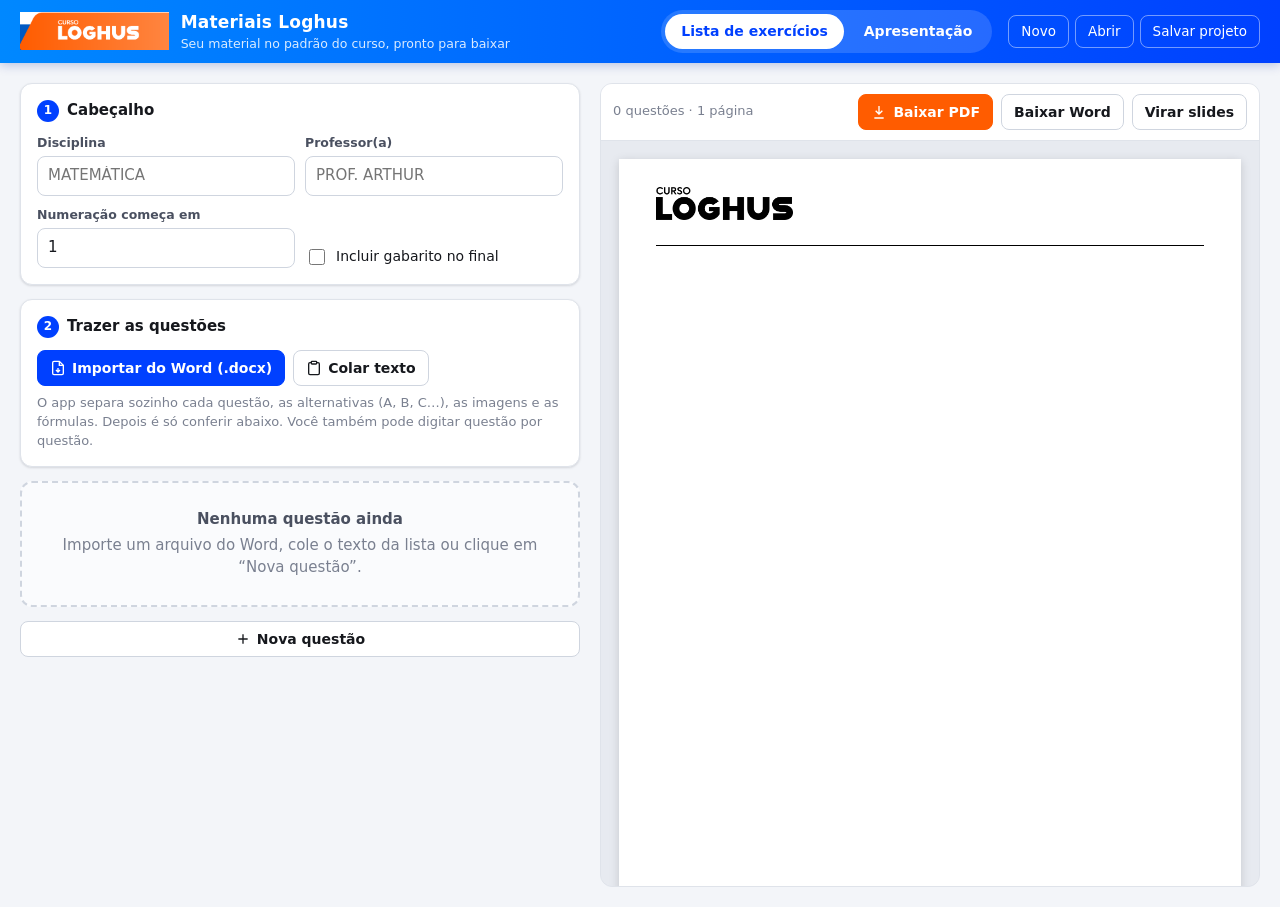
<file: materiais-loghus/index.html>
<!doctype html>
<html lang="pt-BR">
<head>
<meta charset="utf-8">
<meta name="viewport" content="width=device-width,initial-scale=1">
<title>Materiais Loghus</title>
<meta name="description" content="Coloque listas de exercícios e apresentações no layout padrão do Curso Loghus.">
<meta name="theme-color" content="#0040FF">
<link rel="icon" href="assets/icon.png">
<link rel="stylesheet" href="lib/katex/katex.min.css">
<link rel="stylesheet" href="css/app.css">
</head>
<body>

<header class="topbar">
  <div class="topbar-in">
    <div class="brand">
      <img src="assets/tab.png" alt="Curso Loghus">
      <div><h1>Materiais Loghus</h1><p>Seu material no padrão do curso, pronto para baixar</p></div>
    </div>
    <nav class="tabs" role="tablist">
      <button class="tab" role="tab" data-tab="lista" aria-selected="true">Lista de exercícios</button>
      <button class="tab" role="tab" data-tab="slides" aria-selected="false">Apresentação</button>
    </nav>
    <div class="proj">
      <button class="btn-ghost-w" id="btn-novo" title="Começar um material do zero">Novo</button>
      <button class="btn-ghost-w" id="btn-abrir" title="Abrir um projeto salvo (.loghus)">Abrir</button>
      <button class="btn-ghost-w" id="btn-salvar" title="Salvar o projeto para continuar depois">Salvar projeto</button>
    </div>
  </div>
</header>

<!-- ================= LISTA ================= -->
<main class="view work on" id="view-lista">
  <section class="editor">
    <div class="card">
      <h2><span class="step">1</span> Cabeçalho</h2>
      <div class="row">
        <label class="field"><span>Disciplina</span><input type="text" id="l-disc" placeholder="MATEMÁTICA"></label>
        <label class="field"><span>Professor(a)</span><input type="text" id="l-prof" placeholder="PROF. ARTHUR"></label>
      </div>
      <div class="row" style="margin-top:10px;align-items:end">
        <label class="field"><span>Numeração começa em</span><input type="number" id="l-num" min="1" value="1"></label>
        <label class="check"><input type="checkbox" id="l-gab"> Incluir gabarito no final</label>
      </div>
    </div>

    <div class="card">
      <h2><span class="step">2</span> Trazer as questões</h2>
      <div class="btns">
        <button class="btn primary" id="btn-docx"><svg viewBox="0 0 24 24" fill="none" stroke="currentColor" stroke-width="2"><path d="M14 2H6a2 2 0 0 0-2 2v16a2 2 0 0 0 2 2h12a2 2 0 0 0 2-2V8z"/><path d="M14 2v6h6M12 18v-6M9 15l3 3 3-3"/></svg>Importar do Word (.docx)</button>
        <button class="btn" id="btn-colar"><svg viewBox="0 0 24 24" fill="none" stroke="currentColor" stroke-width="2"><rect x="8" y="2" width="8" height="4" rx="1"/><path d="M16 4h2a2 2 0 0 1 2 2v14a2 2 0 0 1-2 2H6a2 2 0 0 1-2-2V6a2 2 0 0 1 2-2h2"/></svg>Colar texto</button>
      </div>
      <p class="hint">O app separa sozinho cada questão, as alternativas (A, B, C…), as imagens e as fórmulas. Depois é só conferir abaixo. Você também pode digitar questão por questão.</p>
    </div>

    <div id="q-list" class="editor"></div>
    <div class="add-bar"><button class="btn" id="btn-addq"><svg viewBox="0 0 24 24" fill="none" stroke="currentColor" stroke-width="2"><path d="M12 5v14M5 12h14"/></svg>Nova questão</button></div>
  </section>

  <section class="preview" aria-label="Prévia da lista">
    <div class="pv-bar">
      <span class="info" id="l-info">Prévia</span>
      <button class="btn accent" id="btn-pdf"><svg viewBox="0 0 24 24" fill="none" stroke="currentColor" stroke-width="2"><path d="M12 3v12M7 10l5 5 5-5M5 21h14"/></svg>Baixar PDF</button>
      <button class="btn" id="btn-word">Baixar Word</button>
      <button class="btn" id="btn-toslides" title="Cria uma apresentação com estas questões">Virar slides</button>
    </div>
    <div class="pv-scroll"><div class="zoomer" id="l-zoom"><div class="sheets" id="l-pages"></div></div></div>
  </section>
</main>

<!-- ================= SLIDES ================= -->
<main class="view work" id="view-slides">
  <section class="editor">
    <div class="card">
      <h2><span class="step">1</span> Apresentação</h2>
      <label class="field"><span>Nome do arquivo</span><input type="text" id="s-title" placeholder="Aulão de Geometria – Prof. Arthur"></label>
      <div class="btns" style="margin-top:10px">
        <button class="btn" id="btn-fromlista" title="Usa as questões da aba Lista de exercícios">Trazer questões da lista</button>
      </div>
    </div>
    <div id="s-list" class="editor"></div>
    <div class="card">
      <h2><span class="step">+</span> Adicionar slide</h2>
      <div class="add-bar" id="s-add">
        <button class="btn sm" data-add="capa">Capa</button>
        <button class="btn sm" data-add="secao">Divisória</button>
        <button class="btn sm" data-add="topicos">Tópicos</button>
        <button class="btn sm" data-add="texto-imagem">Texto + imagem</button>
        <button class="btn sm" data-add="imagem">Imagem</button>
        <button class="btn sm" data-add="questao">Questão</button>
      </div>
    </div>
  </section>
  <section class="preview" aria-label="Prévia dos slides">
    <div class="pv-bar">
      <span class="info" id="s-info">Prévia</span>
      <button class="btn accent" id="btn-pptx"><svg viewBox="0 0 24 24" fill="none" stroke="currentColor" stroke-width="2"><path d="M12 3v12M7 10l5 5 5-5M5 21h14"/></svg>Baixar PowerPoint</button>
    </div>
    <div class="pv-scroll"><div class="slides-grid" id="s-prev"></div></div>
  </section>
</main>

<!-- ================= janelas ================= -->
<div class="modal" id="m-colar" role="dialog" aria-modal="true">
  <div class="dialog">
    <header><h3>Colar a lista</h3><p>Cole o texto das questões (do Word, Google Docs, PDF ou site). Imagens podem ser coladas aqui também.</p></header>
    <div class="dbody">
      <textarea id="colar-txt" rows="14" placeholder="1. Enunciado da questão…&#10;a) primeira alternativa&#10;b) segunda alternativa&#10;…&#10;&#10;2. Próxima questão…"></textarea>
      <label class="check"><input type="checkbox" id="colar-join"> Juntar linhas quebradas (texto copiado de PDF)</label>
      <div class="summary" id="colar-sum">Cole o texto acima.</div>
    </div>
    <footer>
      <button class="btn" data-close>Cancelar</button>
      <button class="btn" id="colar-add">Adicionar ao final</button>
      <button class="btn primary" id="colar-rep">Substituir a lista</button>
    </footer>
  </div>
</div>

<div class="modal" id="m-docx" role="dialog" aria-modal="true">
  <div class="dialog">
    <header><h3>Importar do Word</h3><p id="docx-name"></p></header>
    <div class="dbody"><div class="summary" id="docx-sum"></div><div id="docx-warn"></div></div>
    <footer>
      <button class="btn" data-close>Cancelar</button>
      <button class="btn" id="docx-add">Adicionar ao final</button>
      <button class="btn primary" id="docx-rep">Substituir a lista</button>
    </footer>
  </div>
</div>

<div class="modal" id="m-math" role="dialog" aria-modal="true">
  <div class="dialog">
    <header><h3>Inserir fórmula</h3><p>Use os botões ou escreva em LaTeX. Ex.: <code>\frac{50x}{4}+\sqrt{3}</code></p></header>
    <div class="dbody">
      <div class="mathkeys" id="math-keys"></div>
      <input type="text" id="math-in" placeholder="\frac{a}{b}" autocomplete="off" spellcheck="false">
      <div class="mathprev" id="math-prev"></div>
    </div>
    <footer><button class="btn" data-close>Cancelar</button><button class="btn primary" id="math-ok">Inserir</button></footer>
  </div>
</div>

<div class="modal" id="m-pdf" role="dialog" aria-modal="true">
  <div class="dialog" style="width:min(520px,100%)">
    <header><h3>Salvar a lista em PDF</h3></header>
    <div class="dbody">
      <p style="margin:0">Vai abrir a janela de impressão. Em <b>Destino</b> (ou Impressora), escolha <b>Salvar como PDF</b> e clique em <b>Salvar</b>.</p>
      <p class="hint" style="margin:0">Deixe o tamanho do papel em A4 e as margens em “Padrão” ou “Nenhuma”. No celular, use “Compartilhar → Imprimir” e depois salve o PDF.</p>
      <label class="check"><input type="checkbox" id="pdf-nomore"> Não mostrar de novo</label>
    </div>
    <footer><button class="btn" data-close>Cancelar</button><button class="btn primary" id="pdf-go">Abrir impressão</button></footer>
  </div>
</div>

<input type="file" id="f-docx" accept=".docx,application/vnd.openxmlformats-officedocument.wordprocessingml.document" hidden>
<input type="file" id="f-img" accept="image/*" multiple hidden>
<input type="file" id="f-proj" accept=".loghus,.json,application/json" hidden>

<div class="toast" id="toast"></div>
<div class="busy" id="busy">Processando…</div>
<div id="print-root"></div>

<script src="lib/jszip.min.js"></script>
<script src="lib/katex/katex.min.js"></script>
<script src="js/latex.js"></script>
<script src="js/rich.js"></script>
<script src="js/parser.js"></script>
<script src="js/docx-import.js"></script>
<script src="js/lista-render.js"></script>
<script src="js/lista-docx.js"></script>
<script src="js/slides.js"></script>
<script src="js/modelos.js"></script>
<script src="js/app.js"></script>
</body>
</html>
</file>
<file: materiais-loghus/css/app.css>
/* ---------- fontes (métrica idêntica a Times New Roman, Helvetica/Arial e Calibri) ---------- */
@font-face { font-family: 'LoghusSerif'; src: url(../fonts/LiberationSerif-Regular.woff2) format('woff2'); font-weight: 400; font-style: normal; }
@font-face { font-family: 'LoghusSerif'; src: url(../fonts/LiberationSerif-Bold.woff2) format('woff2'); font-weight: 700; font-style: normal; }
@font-face { font-family: 'LoghusSerif'; src: url(../fonts/LiberationSerif-Italic.woff2) format('woff2'); font-weight: 400; font-style: italic; }
@font-face { font-family: 'LoghusSerif'; src: url(../fonts/LiberationSerif-BoldItalic.woff2) format('woff2'); font-weight: 700; font-style: italic; }
@font-face { font-family: 'LoghusSans'; src: url(../fonts/LiberationSans-Regular.woff2) format('woff2'); font-weight: 400; }
@font-face { font-family: 'LoghusSans'; src: url(../fonts/LiberationSans-Bold.woff2) format('woff2'); font-weight: 700; }
@font-face { font-family: 'Carlito'; src: url(../fonts/Carlito-Regular.woff2) format('woff2'); font-weight: 400; font-style: normal; }
@font-face { font-family: 'Carlito'; src: url(../fonts/Carlito-Bold.woff2) format('woff2'); font-weight: 700; font-style: normal; }
@font-face { font-family: 'Carlito'; src: url(../fonts/Carlito-Italic.woff2) format('woff2'); font-weight: 400; font-style: italic; }
@font-face { font-family: 'Carlito'; src: url(../fonts/Carlito-BoldItalic.woff2) format('woff2'); font-weight: 700; font-style: italic; }

:root {
  --blue: #0040FF;
  --blue-2: #0088FF;
  --blue-dark: #0030C0;
  --orange: #FF5C00;
  --ink: #16181d;
  --ink-2: #4a5060;
  --ink-3: #7a8090;
  --line: #dfe3ea;
  --bg: #f3f5f9;
  --card: #ffffff;
  --danger: #c62828;
  --ok: #157f3b;
  --radius: 12px;
  --shadow: 0 1px 2px rgba(16, 24, 40, .06), 0 1px 3px rgba(16, 24, 40, .08);
}
* { box-sizing: border-box; }
html, body { margin: 0; }
body { background: var(--bg); color: var(--ink); font: 15px/1.45 system-ui, -apple-system, 'Segoe UI', Roboto, 'Helvetica Neue', Arial, sans-serif; -webkit-font-smoothing: antialiased; }
button, input, select, textarea { font: inherit; color: inherit; }
a { color: var(--blue); }

/* ---------- topo ---------- */
.topbar { position: sticky; top: 0; z-index: 30; background: linear-gradient(90deg, var(--blue-2), var(--blue)); color: #fff; box-shadow: 0 2px 10px rgba(0, 40, 160, .25); }
.topbar-in { display: flex; align-items: center; gap: 16px; padding: 10px 20px; max-width: 1600px; margin: 0 auto; flex-wrap: wrap; }
.brand { display: flex; align-items: center; gap: 12px; min-width: 0; }
.brand img { height: 38px; border-radius: 0; display: block; }
.brand h1 { font-size: 17px; margin: 0; font-weight: 700; letter-spacing: .2px; white-space: nowrap; }
.brand p { margin: 0; font-size: 12.5px; opacity: .85; white-space: nowrap; }
.tabs { display: flex; gap: 4px; background: rgba(255, 255, 255, .15); padding: 4px; border-radius: 999px; margin-left: auto; }
.tab { border: 0; background: transparent; color: #fff; padding: 7px 16px; border-radius: 999px; cursor: pointer; font-weight: 600; font-size: 14px; white-space: nowrap; }
.tab[aria-selected="true"] { background: #fff; color: var(--blue); }
.proj { display: flex; gap: 6px; }
.btn-ghost-w { border: 1px solid rgba(255, 255, 255, .45); background: transparent; color: #fff; border-radius: 8px; padding: 6px 12px; cursor: pointer; font-size: 13.5px; white-space: nowrap; }
.btn-ghost-w:hover { background: rgba(255, 255, 255, .12); }

/* ---------- layout ---------- */
.view { display: none; }
.view.on { display: grid; }
.work { grid-template-columns: minmax(380px, 560px) 1fr; gap: 20px; max-width: 1600px; margin: 0 auto; padding: 20px; align-items: start; }
.editor { display: flex; flex-direction: column; gap: 14px; min-width: 0; }
.preview { position: sticky; top: 76px; height: calc(100vh - 96px); display: flex; flex-direction: column; background: #e7eaf0; border-radius: var(--radius); border: 1px solid var(--line); min-width: 0; overflow: hidden; }
.pv-bar { display: flex; align-items: center; gap: 8px; padding: 10px 12px; background: #fff; border-bottom: 1px solid var(--line); flex-wrap: wrap; }
.pv-bar .info { color: var(--ink-3); font-size: 13px; margin-right: auto; }
.pv-scroll { overflow: auto; flex: 1; padding: 18px; }

/* ---------- cartões e campos ---------- */
.card { background: var(--card); border: 1px solid var(--line); border-radius: var(--radius); box-shadow: var(--shadow); padding: 16px; }
.card h2 { font-size: 15px; margin: 0 0 12px; display: flex; align-items: center; gap: 8px; }
.card h2 .step { width: 22px; height: 22px; border-radius: 50%; background: var(--blue); color: #fff; display: inline-grid; place-items: center; font-size: 12px; }
.row { display: grid; grid-template-columns: 1fr 1fr; gap: 10px; }
.field { display: flex; flex-direction: column; gap: 4px; min-width: 0; }
.field > span { font-size: 12.5px; font-weight: 600; color: var(--ink-2); }
.field small { color: var(--ink-3); font-size: 12px; }
input[type=text], input[type=number], textarea, select { width: 100%; border: 1px solid #cfd5df; border-radius: 8px; padding: 8px 10px; background: #fff; outline: none; }
input:focus, textarea:focus, select:focus { border-color: var(--blue); box-shadow: 0 0 0 3px rgba(0, 64, 255, .15); }
textarea { resize: vertical; min-height: 84px; line-height: 1.45; }
.check { display: flex; align-items: center; gap: 8px; font-size: 14px; cursor: pointer; user-select: none; }
.check input { width: 16px; height: 16px; accent-color: var(--blue); }
.hint { color: var(--ink-3); font-size: 13px; margin: 8px 0 0; }

.btn { display: inline-flex; align-items: center; justify-content: center; gap: 6px; border: 1px solid #cfd5df; background: #fff; border-radius: 8px; padding: 7px 12px; cursor: pointer; font-weight: 600; font-size: 14px; white-space: nowrap; }
.btn:hover { border-color: var(--blue); color: var(--blue); }
.btn.primary { background: var(--blue); border-color: var(--blue); color: #fff; }
.btn.primary:hover { background: var(--blue-dark); color: #fff; }
.btn.accent { background: var(--orange); border-color: var(--orange); color: #fff; }
.btn.accent:hover { filter: brightness(.95); color: #fff; }
.btn.sm { padding: 4px 9px; font-size: 13px; font-weight: 600; }
.btn.icon { padding: 4px 7px; }
.btn.danger:hover { border-color: var(--danger); color: var(--danger); }
.btn svg { width: 16px; height: 16px; flex: none; }
.btns { display: flex; gap: 8px; flex-wrap: wrap; }

/* ---------- questão ---------- */
.q { padding: 0; overflow: hidden; }
.q-head { display: flex; align-items: center; gap: 8px; padding: 10px 12px 10px 16px; background: #f7f9fc; border-bottom: 1px solid var(--line); }
.q-head b { font-size: 14.5px; }
.q-head .tag { font-size: 12px; color: var(--ink-3); }
.q-head .sp { flex: 1; }
.q-body { padding: 12px 16px 16px; display: flex; flex-direction: column; gap: 10px; }
.toolbar { display: flex; gap: 6px; flex-wrap: wrap; }
.toolbar .btn { font-weight: 500; }
.imgs { display: flex; gap: 8px; flex-wrap: wrap; }
.imgs:empty { display: none; }
.chip { display: flex; align-items: center; gap: 6px; border: 1px solid var(--line); border-radius: 8px; padding: 4px 6px 4px 4px; background: #fafbfd; }
.chip img { width: 54px; height: 40px; object-fit: contain; background: #fff; border-radius: 4px; border: 1px solid #eef0f4; }
.chip select { width: auto; padding: 2px 4px; font-size: 12.5px; }
.chip .x { border: 0; background: none; color: var(--ink-3); cursor: pointer; font-size: 16px; line-height: 1; padding: 2px 4px; }
.chip .x:hover { color: var(--danger); }
.alts { display: flex; flex-direction: column; gap: 6px; }
.alt-row { display: grid; grid-template-columns: auto 24px 1fr; align-items: center; gap: 8px; }
.alt-row .let { width: 24px; height: 24px; border-radius: 50%; background: #111; color: #fff; display: grid; place-items: center; font-size: 12px; font-weight: 700; }
.alt-row input[type=radio] { width: 16px; height: 16px; accent-color: var(--ok); margin: 0; }
.alt-row.right .let { background: var(--ok); }
.alts-foot { display: flex; align-items: center; gap: 8px; font-size: 12.5px; color: var(--ink-3); }
.alts-foot .sp { flex: 1; }
details.res summary { cursor: pointer; font-size: 13.5px; color: var(--ink-2); font-weight: 600; }
details.res textarea { margin-top: 8px; }
.add-bar { display: flex; gap: 8px; flex-wrap: wrap; }
.add-bar .btn { flex: 1 1 auto; }
.empty { text-align: center; color: var(--ink-3); padding: 26px 16px; border: 2px dashed #cfd5df; border-radius: var(--radius); background: #fafbfd; }
.empty b { color: var(--ink-2); display: block; margin-bottom: 4px; font-size: 15px; }
.dropping { outline: 3px dashed var(--blue); outline-offset: 2px; }

/* ---------- prévia da lista (A4) ---------- */
.sheets { display: flex; flex-direction: column; align-items: center; gap: 18px; }
.page { position: relative; width: 595.3pt; height: 841.9pt; background: #fff; box-shadow: 0 2px 12px rgba(0, 0, 0, .15); overflow: hidden; flex: none; }
.lista-sheet .col, .page .col { position: absolute; font-family: 'LoghusSerif', 'Times New Roman', Tinos, serif; font-size: 12pt; line-height: 13.8pt; text-align: justify; color: #000; hyphens: manual; font-kerning: normal; }
.page .col .bp, .meter-host .bp { margin: 0; min-height: 13.8pt; }
.bp.split { text-align-last: justify; }
.bp.alt { text-align: left; padding-left: 15pt; text-indent: -15pt; line-height: 16pt; }
.bp.pimg { text-align: center; padding: 1pt 0 2pt; line-height: 0; }
.bp.pimg img { display: inline-block; }
.bp img.inl { max-height: 90pt; max-width: 85%; vertical-align: middle; }
.bp .lt { width: 10.5pt; height: 10.5pt; vertical-align: -1.4pt; margin-right: 0; }
.bp .m .katex { font-size: 1.05em; }
.bp.gabt { font-family: 'LoghusSans', Helvetica, Arial, sans-serif; font-weight: 700; text-align: center; letter-spacing: .5pt; margin-bottom: 4pt; }
.bp.gabr { display: flex; text-align: left; }
.bp.gabr span { width: 20%; flex: none; }
.page .hlogo { position: absolute; left: 36pt; top: 26.9pt; width: 130.6pt; height: auto; }
.page .htitle { position: absolute; left: 180pt; width: 295pt; top: 36.5pt; height: 22pt; display: flex; align-items: center; justify-content: center; text-align: center; font-family: 'LoghusSans', Helvetica, Arial, sans-serif; font-weight: 700; white-space: nowrap; line-height: 1; }
.page .hprof { position: absolute; left: 217.2pt; width: 200pt; top: 59.6pt; height: 16pt; display: flex; align-items: center; justify-content: center; font-family: 'LoghusSans', Helvetica, Arial, sans-serif; white-space: nowrap; line-height: 1; }
.page .hrule { position: absolute; left: 35.8pt; width: 523.5pt; top: 81.9pt; border-top: .75pt solid #000; }
.page .crule { position: absolute; width: 0; border-left: .72pt solid #000; }
.zoomer { zoom: var(--z, .7); }

/* ---------- prévia dos slides ---------- */
.slides-grid { display: grid; grid-template-columns: repeat(auto-fill, minmax(330px, 1fr)); gap: 16px; }
.slide-wrap { margin: 0; }
.slide-wrap figcaption { font-size: 12px; color: var(--ink-3); text-align: center; margin-top: 4px; }
.slide-scale { width: 100%; aspect-ratio: 16 / 9; position: relative; overflow: hidden; border-radius: 6px; box-shadow: 0 2px 10px rgba(0, 0, 0, .15); background: #fff; }
.slide { position: absolute; left: 0; top: 0; width: 960pt; height: 540pt; transform-origin: 0 0; transform: scale(var(--s, .3)); color: #000; }
.slide .sbg { position: absolute; inset: 0; width: 100%; height: 100%; }
.slide .sbox { position: absolute; display: flex; flex-direction: column; padding: 3.6pt 7.2pt; overflow: hidden; }
.slide .stext p { margin: 0; white-space: pre-wrap; overflow-wrap: break-word; }
.slide .stext .bu { display: inline-block; width: 18pt; text-indent: 0; font-family: Arial, sans-serif; }
.slide .spic { position: absolute; object-fit: contain; }
.slide-meter .stext p { margin: 0; white-space: pre-wrap; overflow-wrap: break-word; }
.slide-meter .stext .bu { display: inline-block; width: 18pt; text-indent: 0; font-family: Arial, sans-serif; }

/* ---------- janelas ---------- */
.modal { position: fixed; inset: 0; background: rgba(15, 20, 35, .45); display: none; align-items: center; justify-content: center; z-index: 100; padding: 16px; }
.modal.on { display: flex; }
.dialog { background: #fff; border-radius: 14px; width: min(720px, 100%); max-height: calc(100vh - 32px); overflow: auto; box-shadow: 0 20px 50px rgba(0, 0, 0, .3); }
.dialog header { padding: 16px 20px 0; }
.dialog header h3 { margin: 0; font-size: 17px; }
.dialog header p { margin: 4px 0 0; color: var(--ink-3); font-size: 13.5px; }
.dialog .dbody { padding: 14px 20px; display: flex; flex-direction: column; gap: 12px; }
.dialog footer { padding: 12px 20px 18px; display: flex; gap: 8px; justify-content: flex-end; flex-wrap: wrap; }
.mathkeys { display: flex; flex-wrap: wrap; gap: 6px; }
.mathkeys .btn { min-width: 40px; font-weight: 500; }
.mathprev { min-height: 56px; border: 1px dashed #cfd5df; border-radius: 8px; display: grid; place-items: center; font-size: 22px; padding: 8px; background: #fafbfd; }
.summary { background: #f4f7ff; border: 1px solid #d8e2ff; border-radius: 10px; padding: 12px 14px; font-size: 14px; }
.summary ul { margin: 6px 0 0; padding-left: 18px; }
.warn { background: #fff6ec; border: 1px solid #ffd9b3; border-radius: 10px; padding: 10px 14px; font-size: 13.5px; color: #8a4300; }
.toast { position: fixed; left: 50%; bottom: 24px; transform: translateX(-50%) translateY(20px); background: #1d2433; color: #fff; padding: 10px 16px; border-radius: 10px; font-size: 14px; opacity: 0; transition: .25s; z-index: 200; pointer-events: none; max-width: calc(100vw - 32px); }
.toast.on { opacity: 1; transform: translateX(-50%) translateY(0); }
.busy { position: fixed; inset: 0; background: rgba(255, 255, 255, .6); display: none; place-items: center; z-index: 150; font-weight: 600; color: var(--blue); }
.busy.on { display: grid; }

#print-root { display: none; }

@media (max-width: 980px) {
  .work { grid-template-columns: 1fr; padding: 12px; }
  .preview { position: relative; top: 0; height: 75vh; }
  .topbar { position: relative; }
  .tabs { margin-left: 0; order: 3; width: 100%; justify-content: center; }
  .brand p { display: none; }
}
@media (max-width: 520px) {
  .row { grid-template-columns: 1fr; }
  .topbar-in { padding: 8px 12px; gap: 10px; }
  .proj { margin-left: auto; }
}

/* ---------- impressão (PDF) ---------- */
@page { size: A4; margin: 0; }
@media print {
  html, body { background: #fff !important; }
  body > *:not(#print-root) { display: none !important; }
  #print-root { display: block !important; }
  #print-root .page { box-shadow: none; margin: 0; break-after: page; page-break-after: always; }
  #print-root .page:last-child { break-after: auto; page-break-after: auto; }
  * { -webkit-print-color-adjust: exact; print-color-adjust: exact; }
}
</file>
